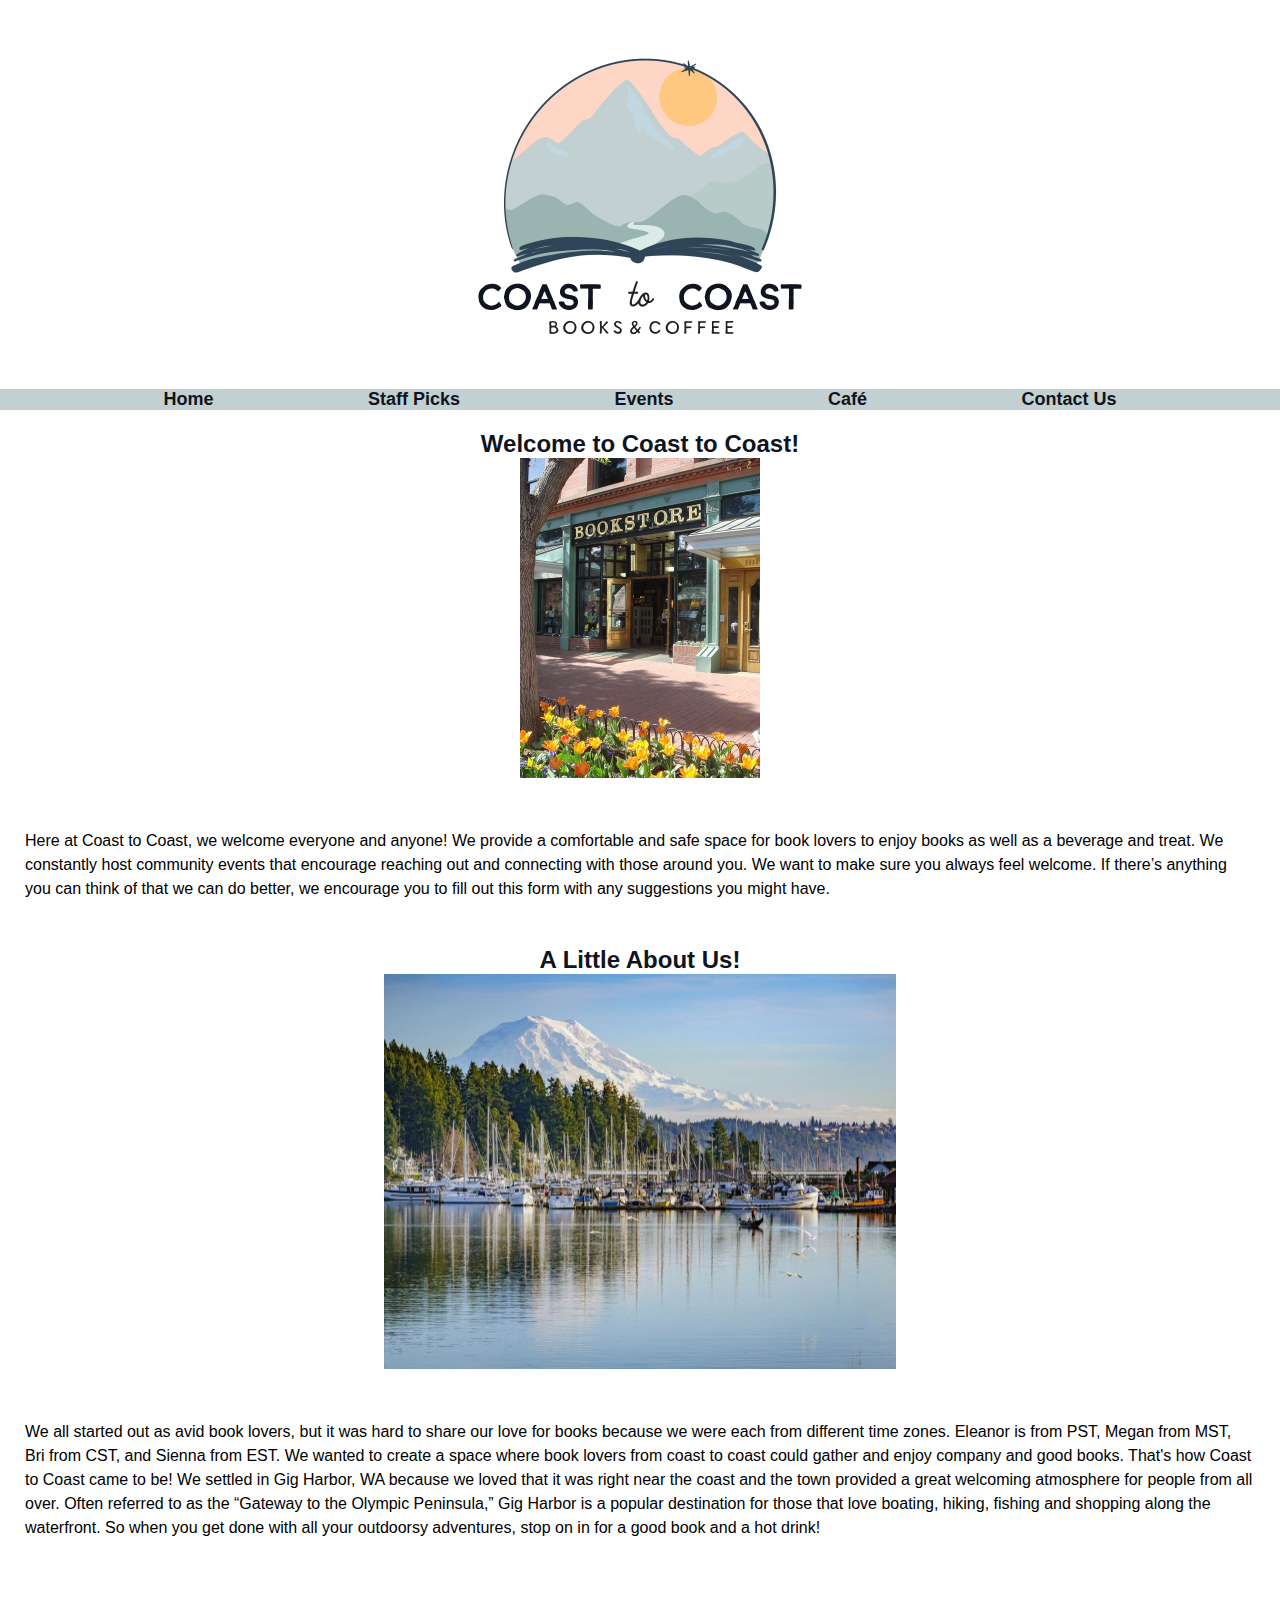
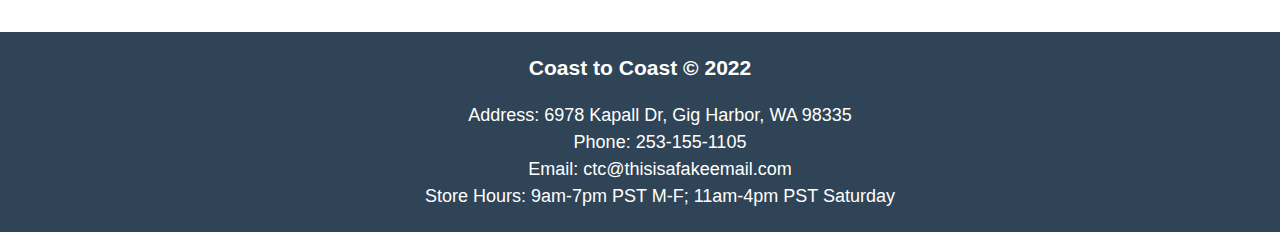
<file: index.html>
<!doctype html>
<html lang="en">
<head>
    <meta charset="UTF-8">
    <meta http-equiv="X-UA-Compatible" content="IE=edge">
    <meta name="viewport" content="width=device-width, initial-scale=1.0">
    <title>Coast to Coast Home</title>
    <meta name="description" content="Coast to Coast is a small town cafe and bookstore">
<link rel="stylesheet" type="text/css" href="CSS/style.css">
</head>
<body>
	<div id="header" role="banner"><header><a href="index.html" title="Home"><img src="images/ctc-logo.png" width="512" height="384" alt="store logo"></a></header></div>
	<!-- The navigation menu -->
		<nav>
			<div class="navbar" role="navigation" aria-label="main navigation">
			<p><a href="index.html">Home</a></p> 
			<p><a href="staff-picks.html">Staff Picks</a></p>
			<p><a href="events.html">Events</a></p>
			<p><a href="cafe.html">Café</a></p>
            <p><a href="contact.html">Contact Us</a></p>
			</div>
		</nav>

<div role="main">
    <h2 class="menu-layout">Welcome to Coast to Coast! <br>  <img src="images/OutsideBookstore.jpg" height="320" width="240" alt="picture of outside of bookstore"></h2>
    <p class="padding">Here at Coast to Coast, we welcome everyone and anyone! We provide
         a comfortable and safe space for book lovers to enjoy books as well
          as a beverage and treat. We constantly host community events that 
          encourage reaching out and connecting with those around you. We 
          want to make sure you always feel welcome. If there’s anything 
          you can think of that we can do better, we encourage you to fill 
          out this form with any suggestions you might have. <br> 
        </p>
        <h2 class="menu-layout">A Little About Us! <br> <img src="images/GigHarborBoats.jpg" height="395" width="512" alt="Gig Harbor Boats with Mt Rainier in Background"></h2>
        <p class="padding">We all started out as avid book lovers, but it was hard to share our
            love for books because we were each from different time zones. Eleanor
            is from PST, Megan from MST, Bri from CST, and Sienna from EST. We wanted
            to create a space where book lovers from coast to coast
            could gather and enjoy company and good books. That's how Coast to Coast
            came to be! We settled in Gig Harbor, WA because we loved that it was right
            near the coast and the town provided a great welcoming atmosphere for people
            from all over. Often referred to as the “Gateway to the Olympic Peninsula,” 
            Gig Harbor is a popular destination for those that love boating, hiking,
            fishing and shopping along the waterfront. So when you get done with all
            your outdoorsy adventures, stop on in for a good book and a hot drink!

        </p>
        <br>
        <br>
        <br>
        <br>
        <br>
        <br>
        <br>
        <br>
        </div>
</body>
<div role="content info"><footer class="footer">
    <h3>Coast to Coast © 2022</h3>
        <ul>
            <li>Address: 6978 Kapall Dr, Gig Harbor, WA 98335</li>
            <li>Phone: 253-155-1105</li>
            <li>Email: ctc@thisisafakeemail.com</li>
            <li>Store Hours: 9am-7pm PST M-F; 11am-4pm PST Saturday</li>
        </ul>
	</footer></div>
</html>
</file>
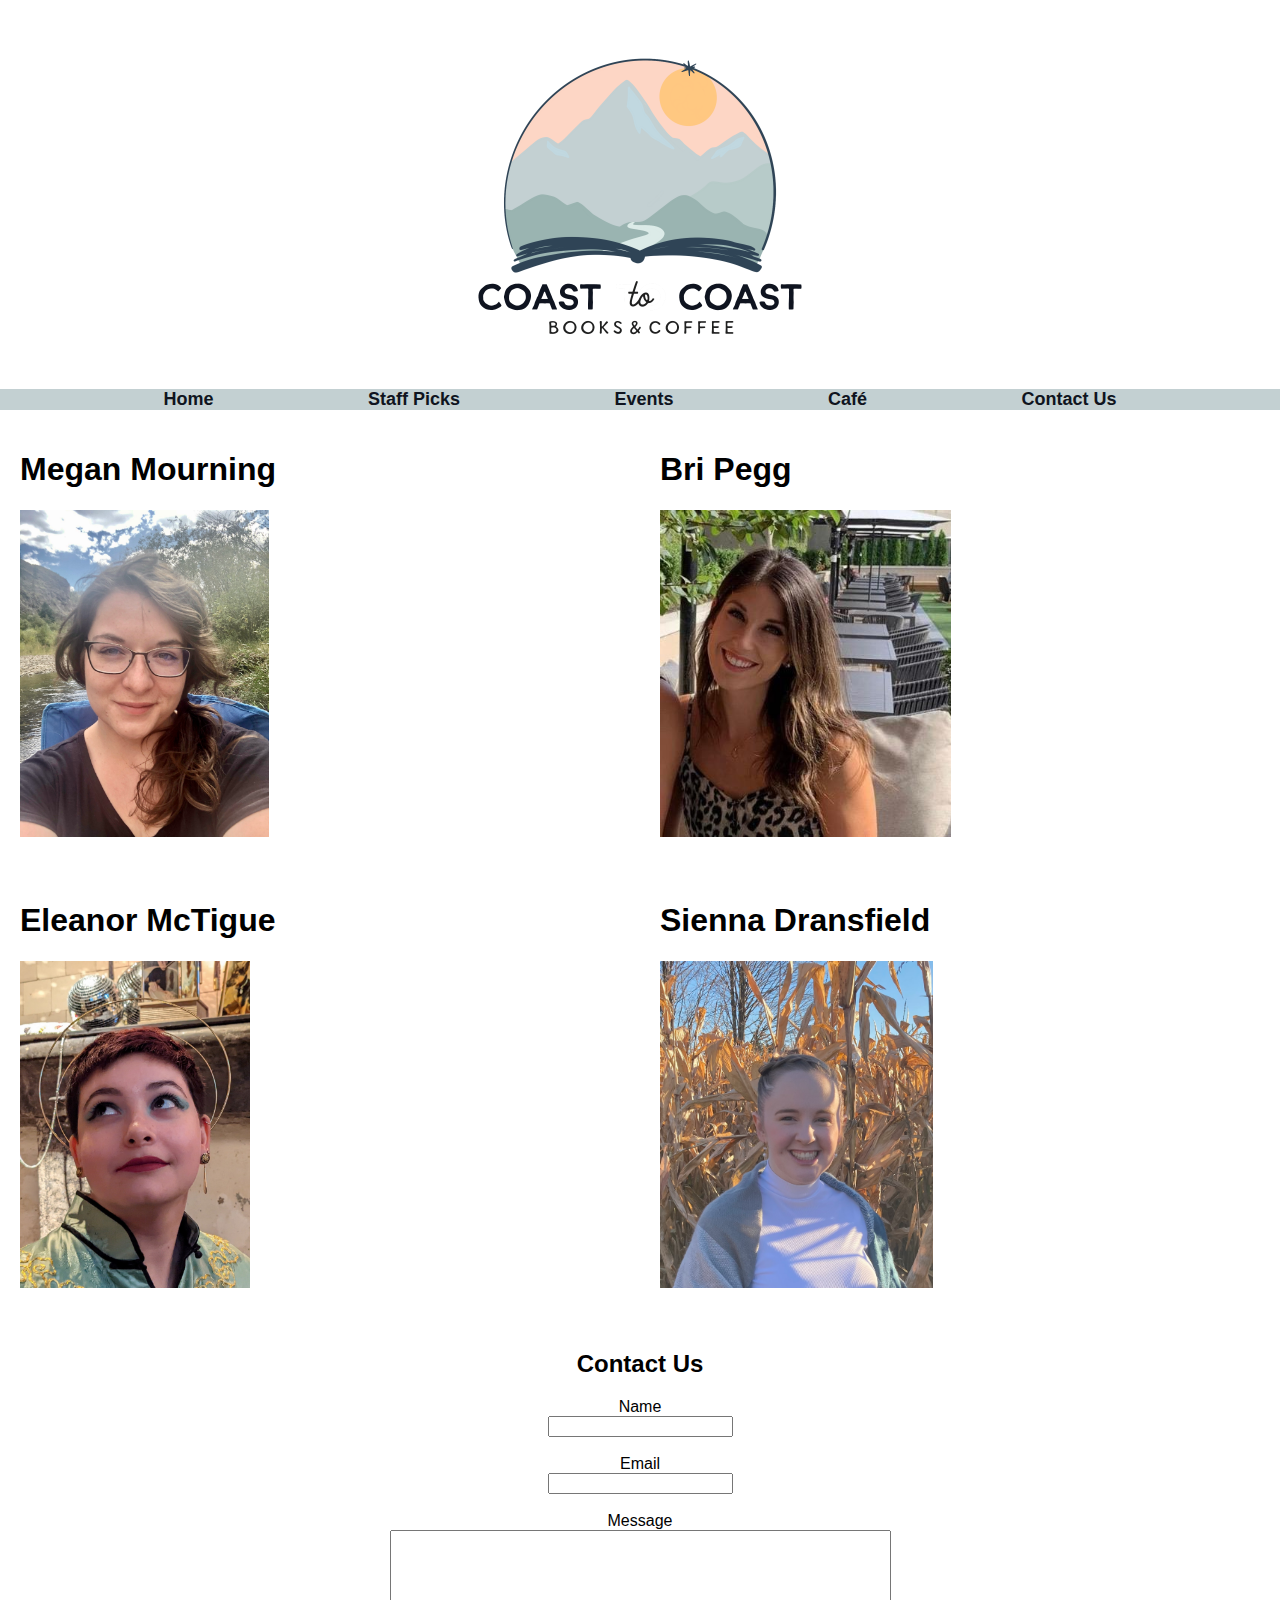
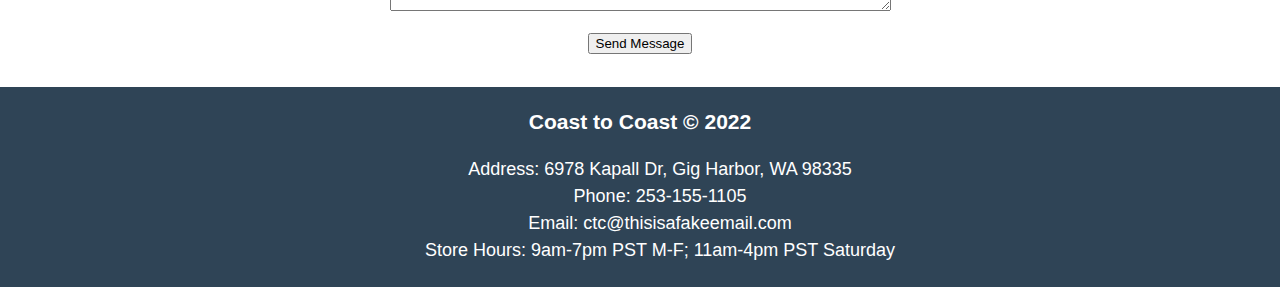
<file: contact.html>
<!doctype html>
<html lang="en">
<head>
    <meta charset="UTF-8">
    <meta http-equiv="X-UA-Compatible" content="IE=edge">
    <meta name="viewport" content="width=device-width, initial-scale=1.0">
    <title>Coast to Coast Contact Us</title>
    <meta name="description" content="Coast to Coast is a small town cafe and bookstore">
    <link rel="stylesheet" type="text/css" href="CSS/style.css">
</head>
<body>
	<header><a href="index.html" title="Home"><img src="images/ctc-logo.png" width="512" height="384" alt="store logo"></a></header>
	<!-- The navigation menu -->
    <nav>
        <div class="navbar" role="navigation" aria-label="main navigation">
        <p><a href="index.html">Home</a></p> 
        <p><a href="staff-picks.html">Staff Picks</a></p>
        <p><a href="events.html">Events</a></p>
        <p><a href="cafe.html">Café</a></p>
        <p><a href="contact.html">Contact Us</a></p>
        </div>
    </nav>
<!--pictures of us-->
<div class="row">
    <div class="column">
        <h1>Megan Mourning</h1>
      <img src="images/Megan.JPG" height="327" width="249" alt="Megan Mourning">
    </div>
    <div class="column">
        <h1>Bri Pegg</h1>
      <img src="images/Bri.JPG" height="327" width="291" alt="Bri Pegg">
    </div>
    <div class="column">
        <h1>Eleanor McTigue</h1>
      <img src="images/Eleanor.JPG" height="327" width="230" alt="Eleanor McTigue">
    </div>
    <div class="column">
        <h1>Sienna Dransfield</h1>
        <img src="images/Sienna.jpg" height="327" width="273" alt="Sienna Dransfield">
      </div>
  </div>
<br>
<div class="center"><h2>Contact Us</h2>
<form action="contact.html" method="POST">
    <label for="name">Name</label><br>
    <input type="text" name="name" required><br><br>
    <label for="email">Email</label><br>
    <input type="email" name="email" required><br><br>
    <label for="message">Message</label><br>
    <textarea name="message" rows="5" cols="60" maxlength="2000" required></textarea><br><br>
    <input type="submit" name="submit" value="Send Message">
</form></div>
</div>
</div>
<br>
<br>
<br>
<br>
<br>
<br>
<br>
</body>
<footer class="footer">
    <h3>Coast to Coast © 2022</h3>
        <ul>
            <li>Address: 6978 Kapall Dr, Gig Harbor, WA 98335</li>
            <li>Phone: 253-155-1105</li>
            <li>Email: ctc@thisisafakeemail.com</li>
            <li>Store Hours: 9am-7pm PST M-F; 11am-4pm PST Saturday</li>
        </ul>
</footer>   
</html>
</file>
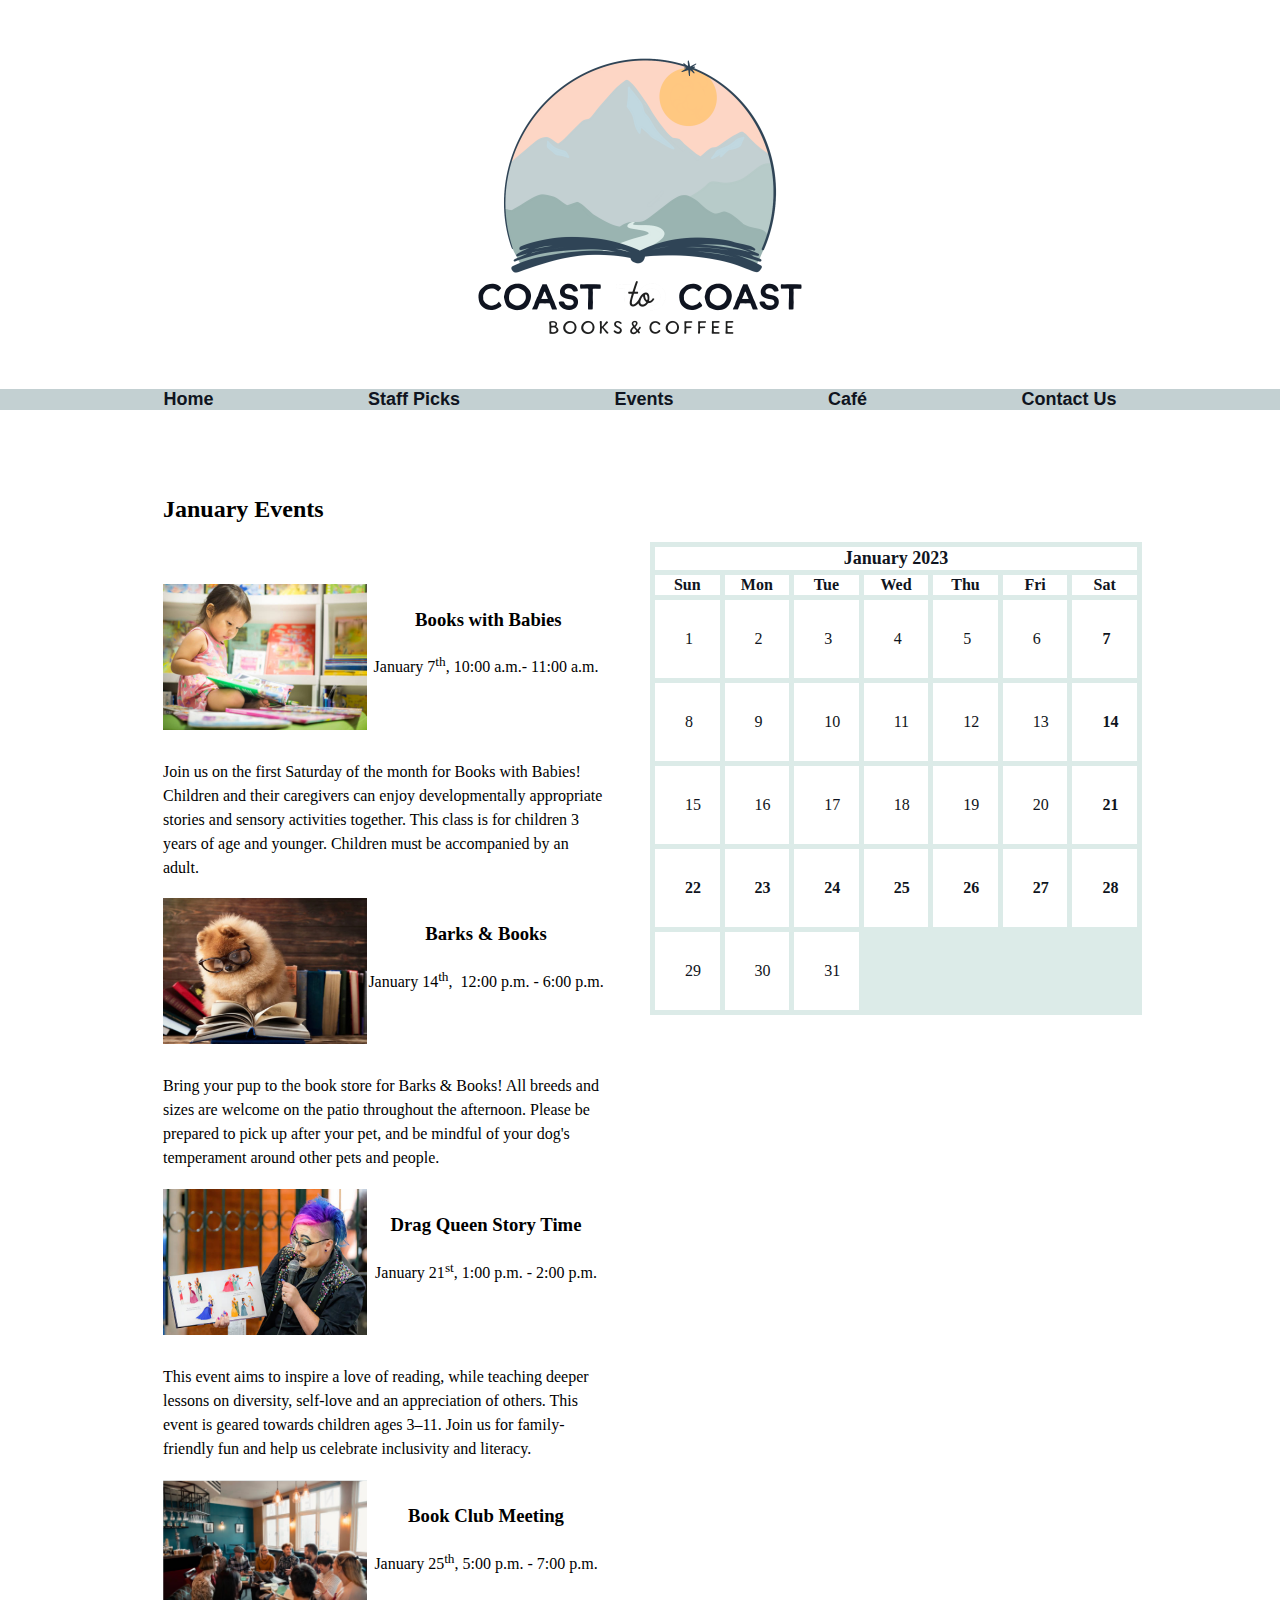
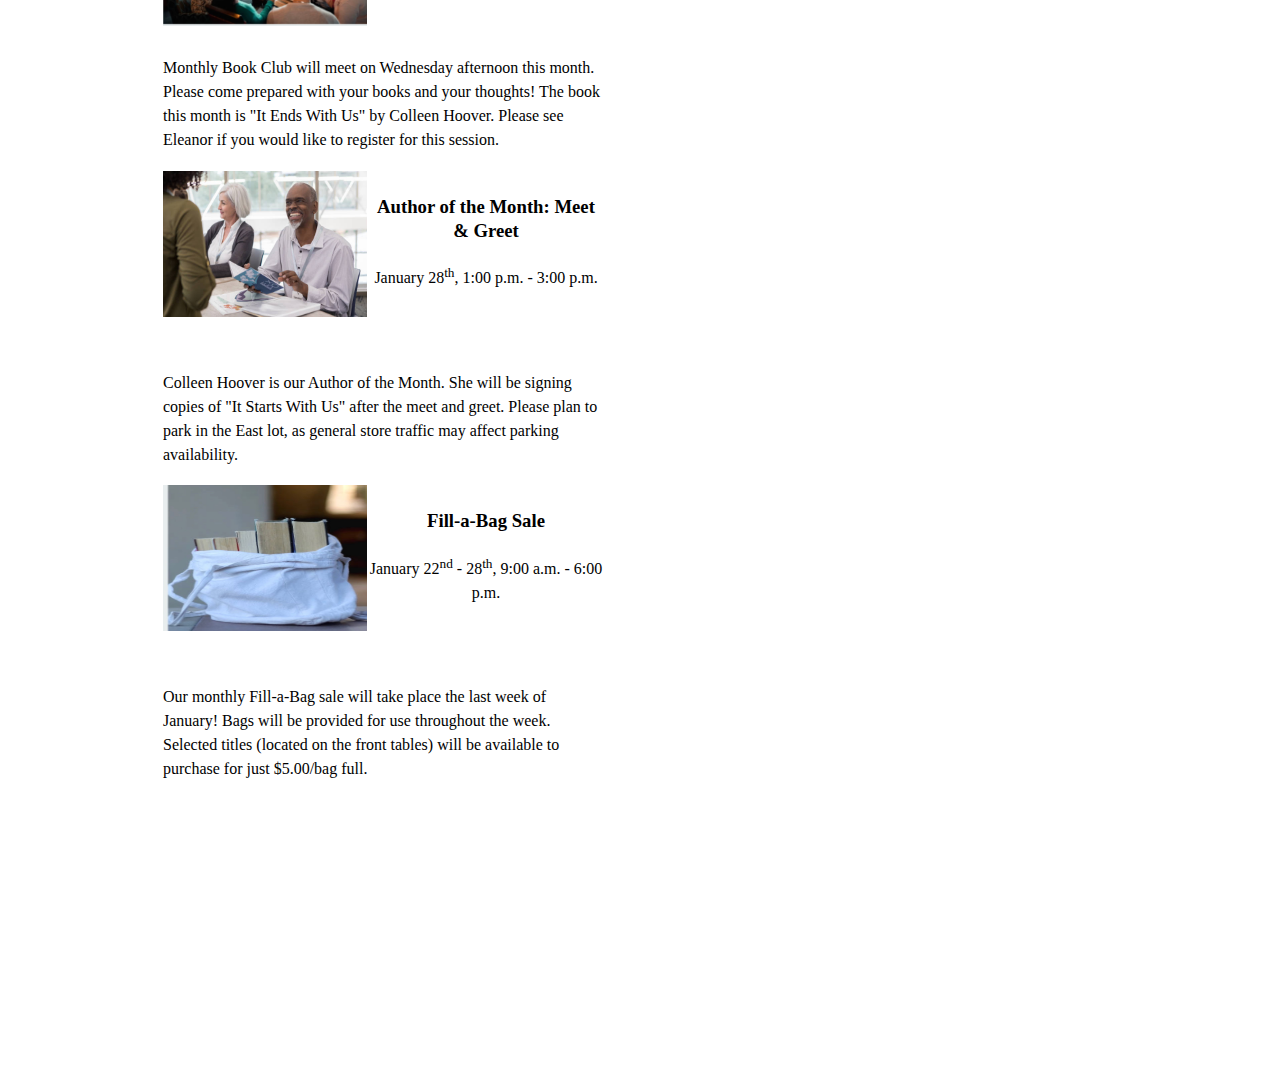
<file: events.html>
<!doctype html>
<html lang="en">
<head>
    <meta charset="UTF-8">
    <meta http-equiv="X-UA-Compatible" content="IE=edge">
    <meta name="viewport" content="width=device-width, initial-scale=1.0">
    <title>Coast to Coast Events</title>
    <meta name="description" content="Coast to Coast is a small town cafe and bookstore">
<link rel="stylesheet" type="text/css" href="CSS/style.css">
</head>
<body>
	<header><a href="index.html" title="Home"><img src="images/ctc-logo.png" width="512" height="384" alt="logo"></a></header>
	<!-- The navigation menu -->
    <nav>
        <div class="navbar">
        <p><a href="index.html">Home</a></p> 
        <p><a href="staff-picks.html">Staff Picks</a></p>
        <p><a href="events.html">Events</a></p>
        <p><a href="cafe.html">Café</a></p>
        <p><a href="contact.html">Contact Us</a></p>
        </div>
    </nav>
    <main>
<section> 
	<!-- The events -->
  <div class="column-1">
    <div class="padding">
	  <h2>January Events</h2>
	  <br>
        <div class="event-item">
            <div class="event-title">
				<h3><img src="images/istockphoto-1183504124-612x612.jpeg" alt="Baby reading a book" width="204" height="146"><br>
				&nbsp;Books with Babies</h3>
            </div>
            <div class="event-sub-title">
              <p>January 7<sup>th</sup>, 10:00 a.m.- 11:00 a.m.</p>
            </div><br><br>
            <p>Join us on the first Saturday of the month for Books with Babies! Children and their caregivers can enjoy developmentally appropriate stories and sensory activities together. This class is for children 3 years of age and younger. Children must be accompanied by an adult.&nbsp; &nbsp; &nbsp; &nbsp; &nbsp;&nbsp; </p>
        </div>
        <div class="event-item">
            <div class="event-title">
                <h3><img src="images/AC58B7B3-D2DE-4713-A5E0-6DA284CA98D1.jpeg" alt="Dog in glasses reading a book" width="204" height="146"><br>
				Barks &amp; Books</h3>
            </div>
            <div class="event-sub-title">
                <p>January 14<sup>th</sup>, &nbsp;12:00 p.m. - 6:00 p.m.</p>
            </div><br><br>
            <p>Bring your pup to the book store for Barks &amp; Books! All breeds and sizes are welcome on the patio throughout the afternoon. Please be prepared to pick up after your pet, and be mindful of your dog's temperament around other pets and people.&nbsp; &nbsp; &nbsp; &nbsp; &nbsp;&nbsp; </p>
        </div>
        <div class="event-item">
            <div class="event-title">
				<h3> <img src="images/istockphoto-1401235103-612x612.jpeg" alt="Drag Queen reading a story" width="204" height="146"><br>Drag Queen Story Time</h3>
            </div>
            <div class="event-sub-title">
                <p>January 21<sup>st</sup>, 1:00 p.m. - 2:00 p.m.</p>
            </div><br><br>
            <p>This event aims to inspire a love of reading, while teaching deeper lessons on diversity, self-love and an appreciation of others. This event is geared towards children ages 3–11. Join us for family-friendly fun and help us celebrate inclusivity and literacy.&nbsp; </p>
        </div>
        <div class="event-item">
            <div class="event-title">
                <h3><img src="images/CBF3553B-EFB1-4843-99B8-12373C96D57B.jpeg" alt="Group of people discussing a book" width="204" height="146"><br>Book Club Meeting</h3>
            </div>
            <div class="event-sub-title">
                <p>January 25<sup>th</sup>, 5:00 p.m. - 7:00 p.m.</p>
            </div><br><br>
            <p>Monthly Book Club will meet on Wednesday afternoon this month. Please come prepared with your books and your thoughts! The book this month is "It Ends With Us" by Colleen Hoover. Please see Eleanor if you would like to register for this session.&nbsp; &nbsp; &nbsp; &nbsp;&nbsp; </p>
        </div>
        <div class="event-item">
            <div class="event-title">
                <h3><img src="images/istockphoto-1134043647-612x612.jpeg" alt="Person meeting an author" width="204" height="146"><br>Author of the Month: Meet &amp; Greet</h3>
            </div>
            <div class="event-sub-title">
                <p>January 28<sup>th</sup>, 1:00 p.m. - 3:00 p.m.</p>
            </div><br><br>
            <p>Colleen Hoover is our Author of the Month. She will be signing copies of "It Starts With Us" after the meet and greet. Please plan to park in the East lot, as general store traffic may affect parking availability.&nbsp; &nbsp;&nbsp; </p>
        </div>
        <div class="event-item">
            <div class="event-title">
                <h3><img src="images/EE0F46FB-46C5-4403-A151-B66CCB168FF3.jpeg" alt="Bag of books" width="204" height="146"><br>Fill-a-Bag Sale</h3>
            </div>
            <div class="event-sub-title">
                <p>January 22<sup>nd</sup> - 28<sup>th</sup>, 9:00 a.m. - 6:00 p.m.</p>
            </div><br><br>
            <p>Our monthly Fill-a-Bag sale will take place the last week of January! Bags will be provided for use throughout the week. Selected titles (located on the front tables) will be available to purchase for just $5.00/bag full. </p>
            <br> <br> <br> <br> <br> <br>
            <br>
            <br>
            <br>
            <br>
        </div>
    </div>  
  </div>
		<!-- The calendar -->
  <div class="column-2">
    <table>
        <thead>
			<tr>
               <td colspan="7" class="label">January 2023</td>
            </tr>
            <tr>
                <th>Sun</th>
                <th>Mon</th>
                <th>Tue</th>
                <th>Wed</th>
                <th>Thu</th>
                <th>Fri</th>
                <th>Sat</th>
            </tr>
        </thead>  
        <tbody>
            <tr>
			 	<td>1</td>
                <td>2</td>
                <td>3</td>
                <td>4</td>
                <td>5</td>
				<td>6<br></td>
                <td><strong>7</strong></td>
            </tr>
            <tr>
                <td>8</td>
                <td>9</td>
                <td>10</td>
                <td>11</td>
                <td>12</td>
                <td>13</td>
                <td><strong>14</strong></td>
            </tr>
            <tr>
                <td>15</td>
                <td>16</td>
                <td>17</td>
                <td>18</td>
                <td>19</td>
                <td>20</td>
                <td><strong>21</strong></td>
            </tr>
            <tr>
                <td><strong>22</strong></td>
                <td><strong>23</strong></td>
                <td><strong>24</strong></td>
                <td><strong>25</strong></td>
                <td><strong>26</strong></td>
                <td><strong>27</strong></td>
                <td><strong>28</strong></td>
            </tr>
            <tr>
                <td>29</td>
                <td>30</td>
                <td>31</td>
                <br>
                <br>
                <br>
                <br>
	        <br>
			</tr>
        </tbody>
    </table>
	
  </section>
  </main>
</body>
</html>
</file>
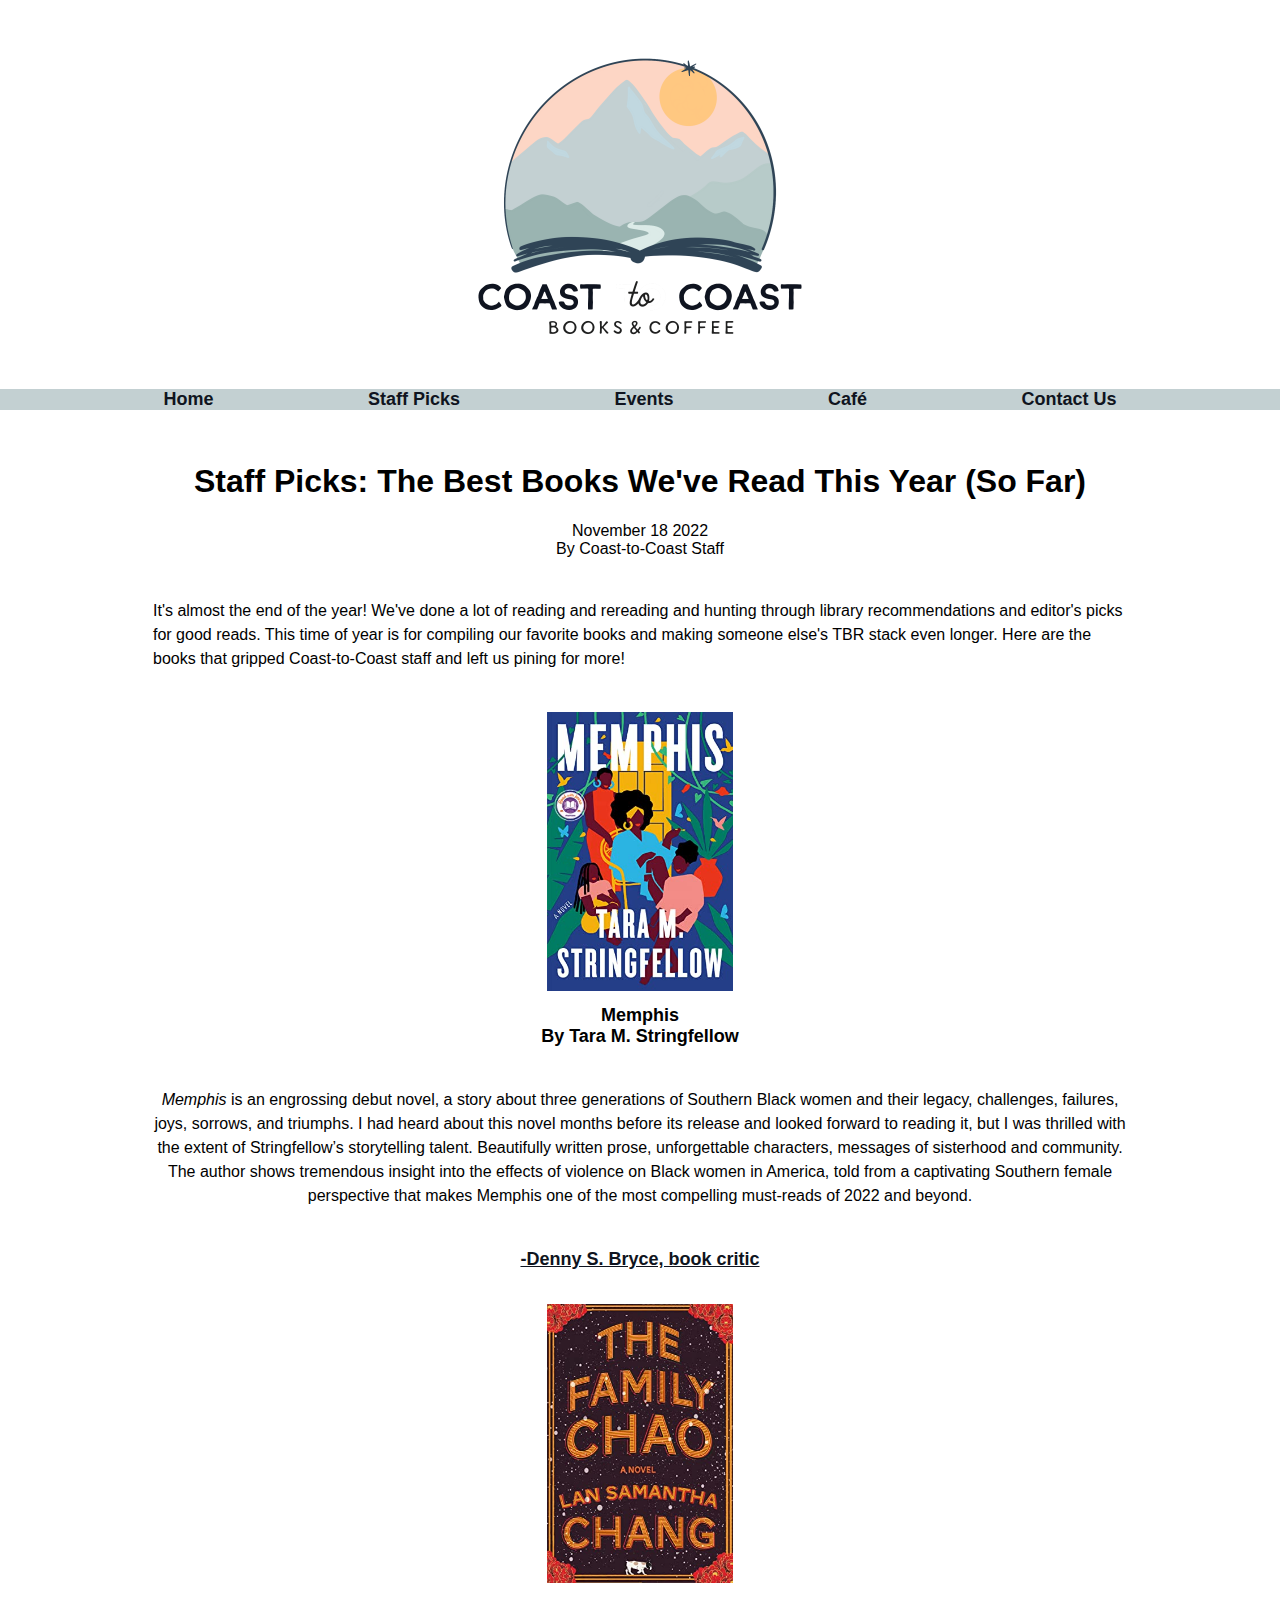
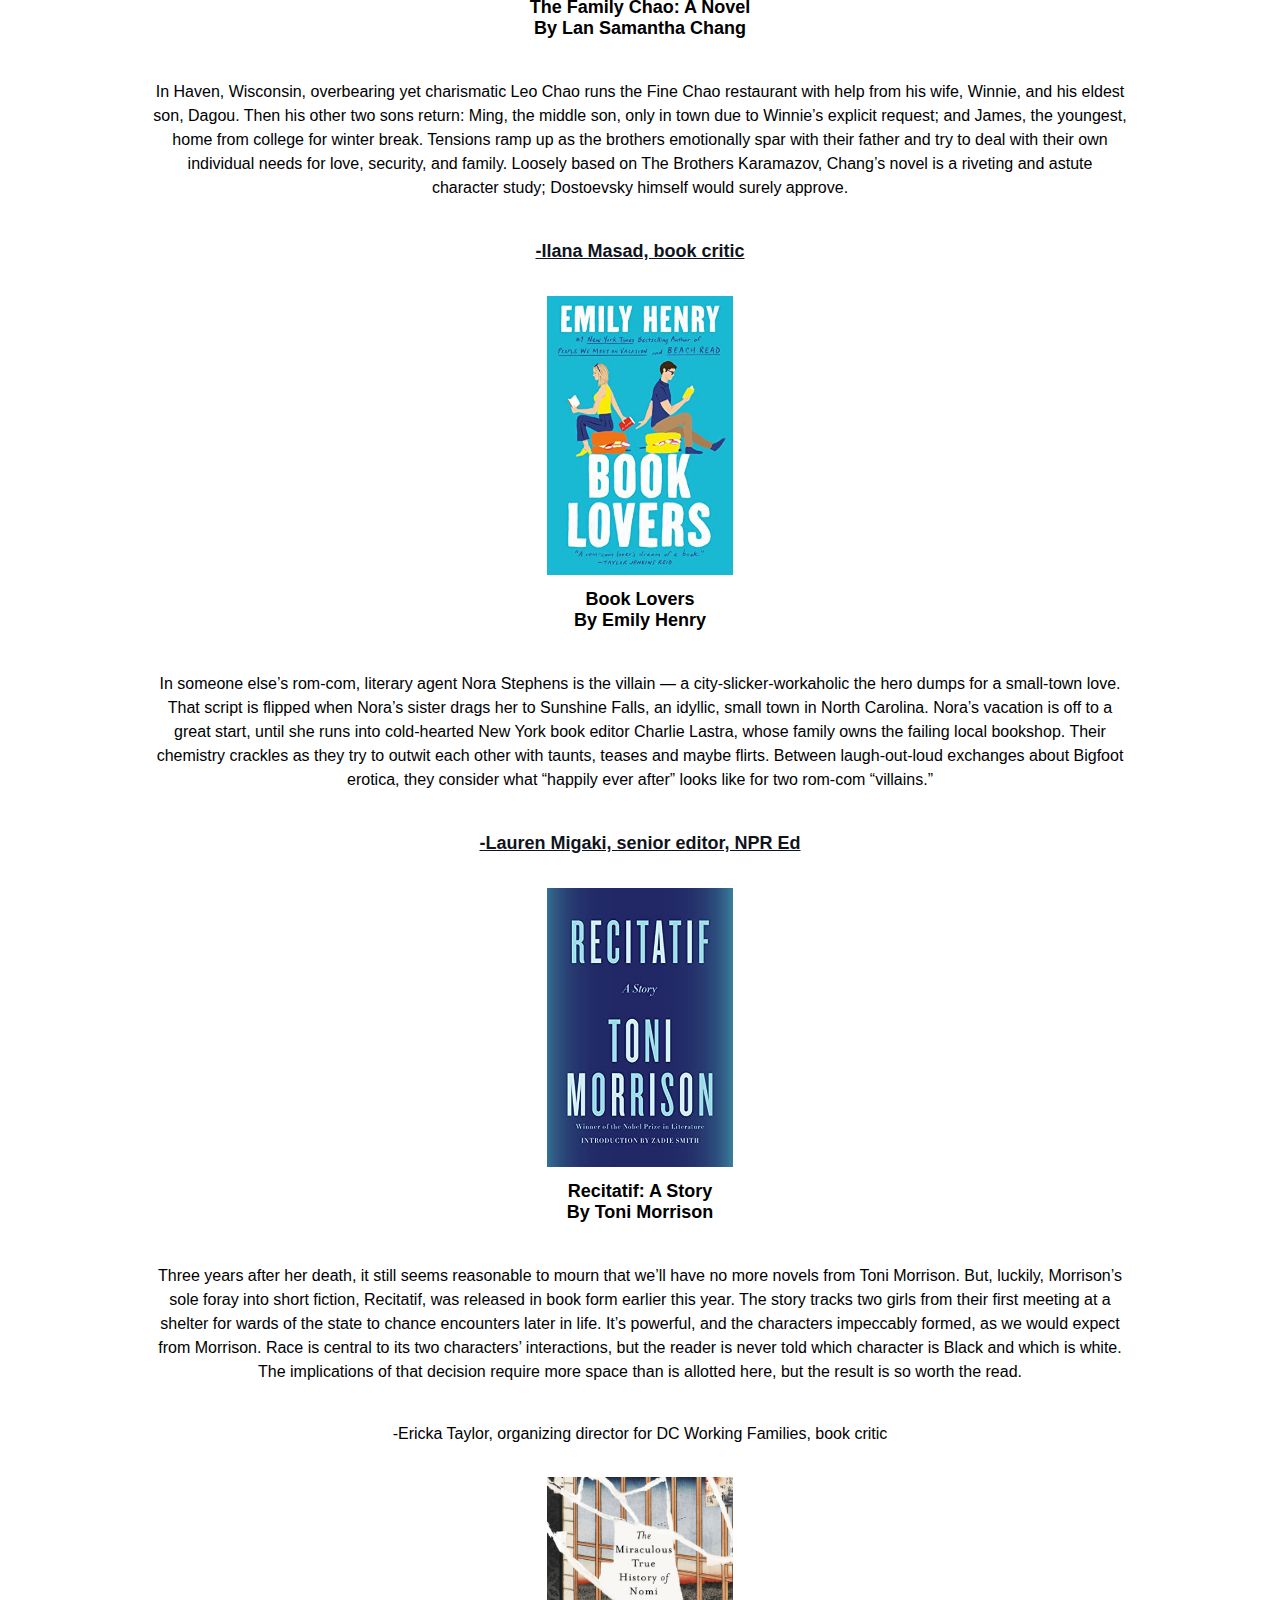
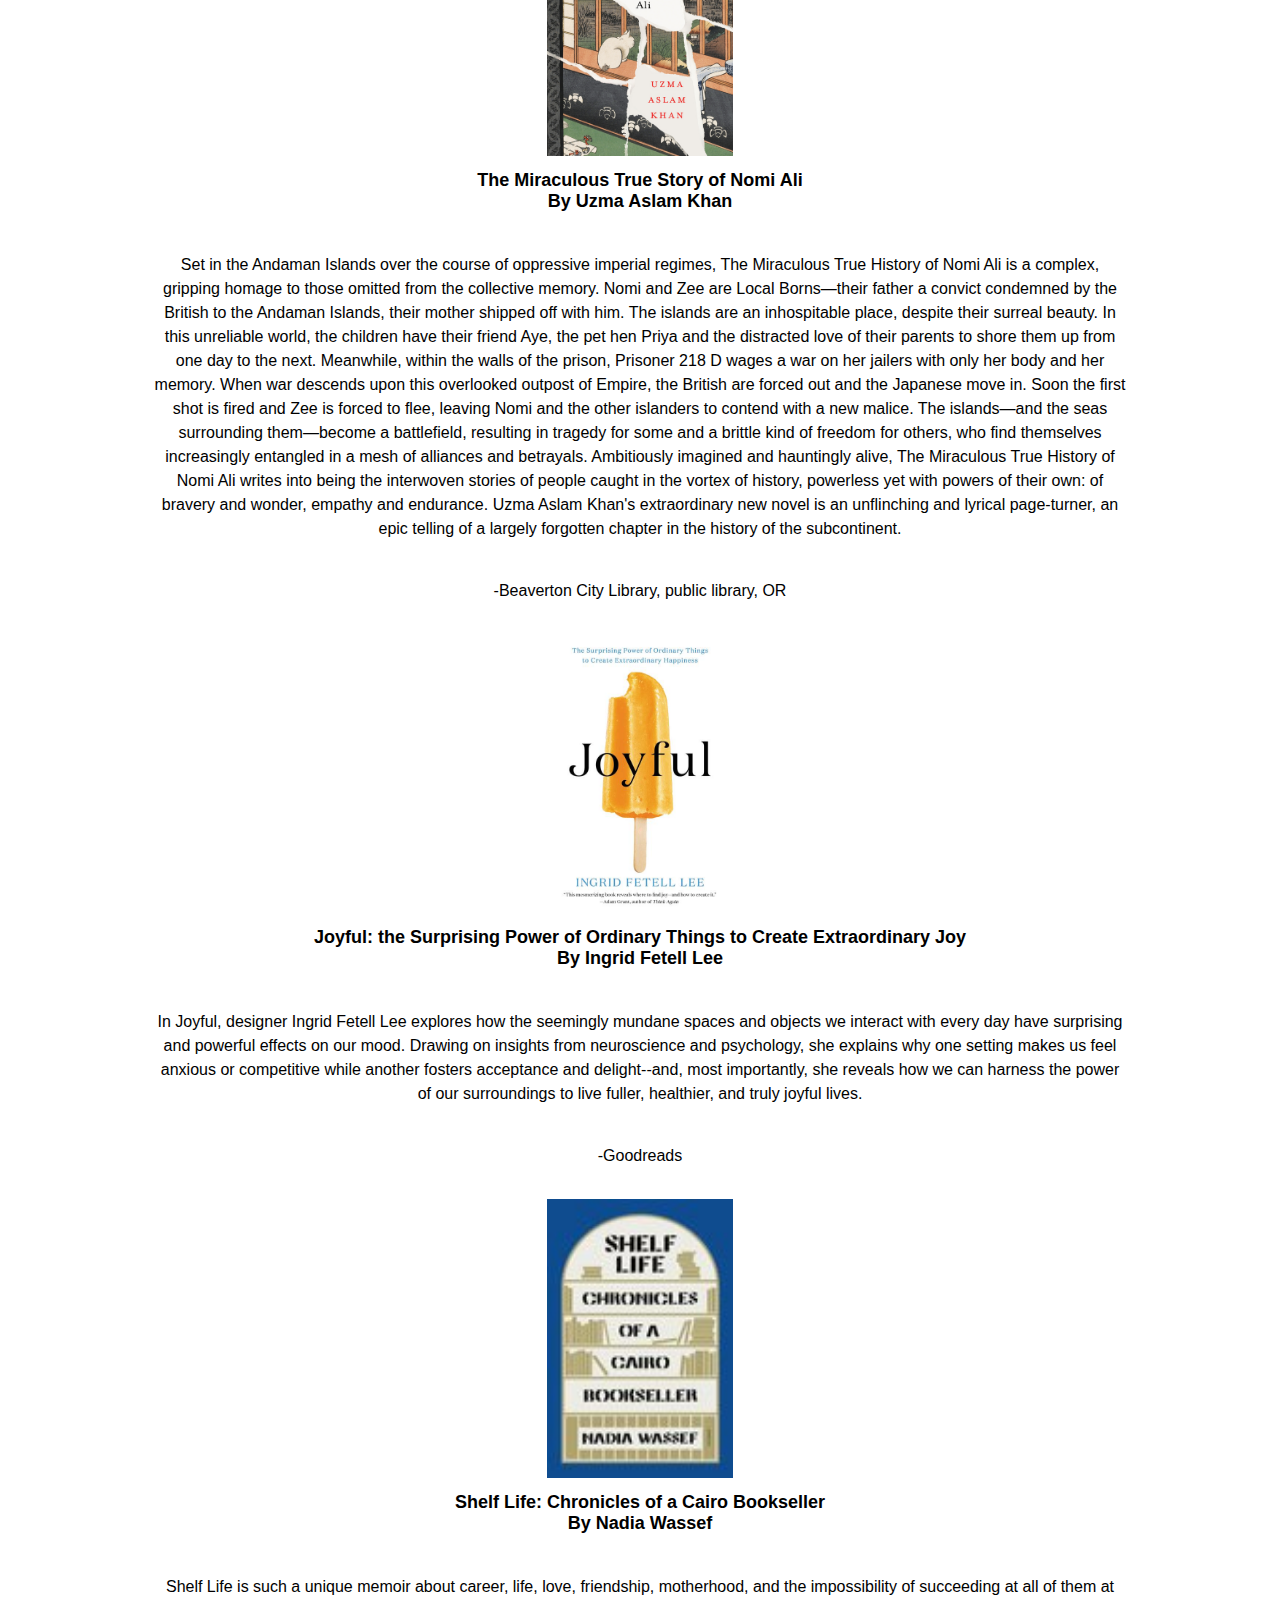
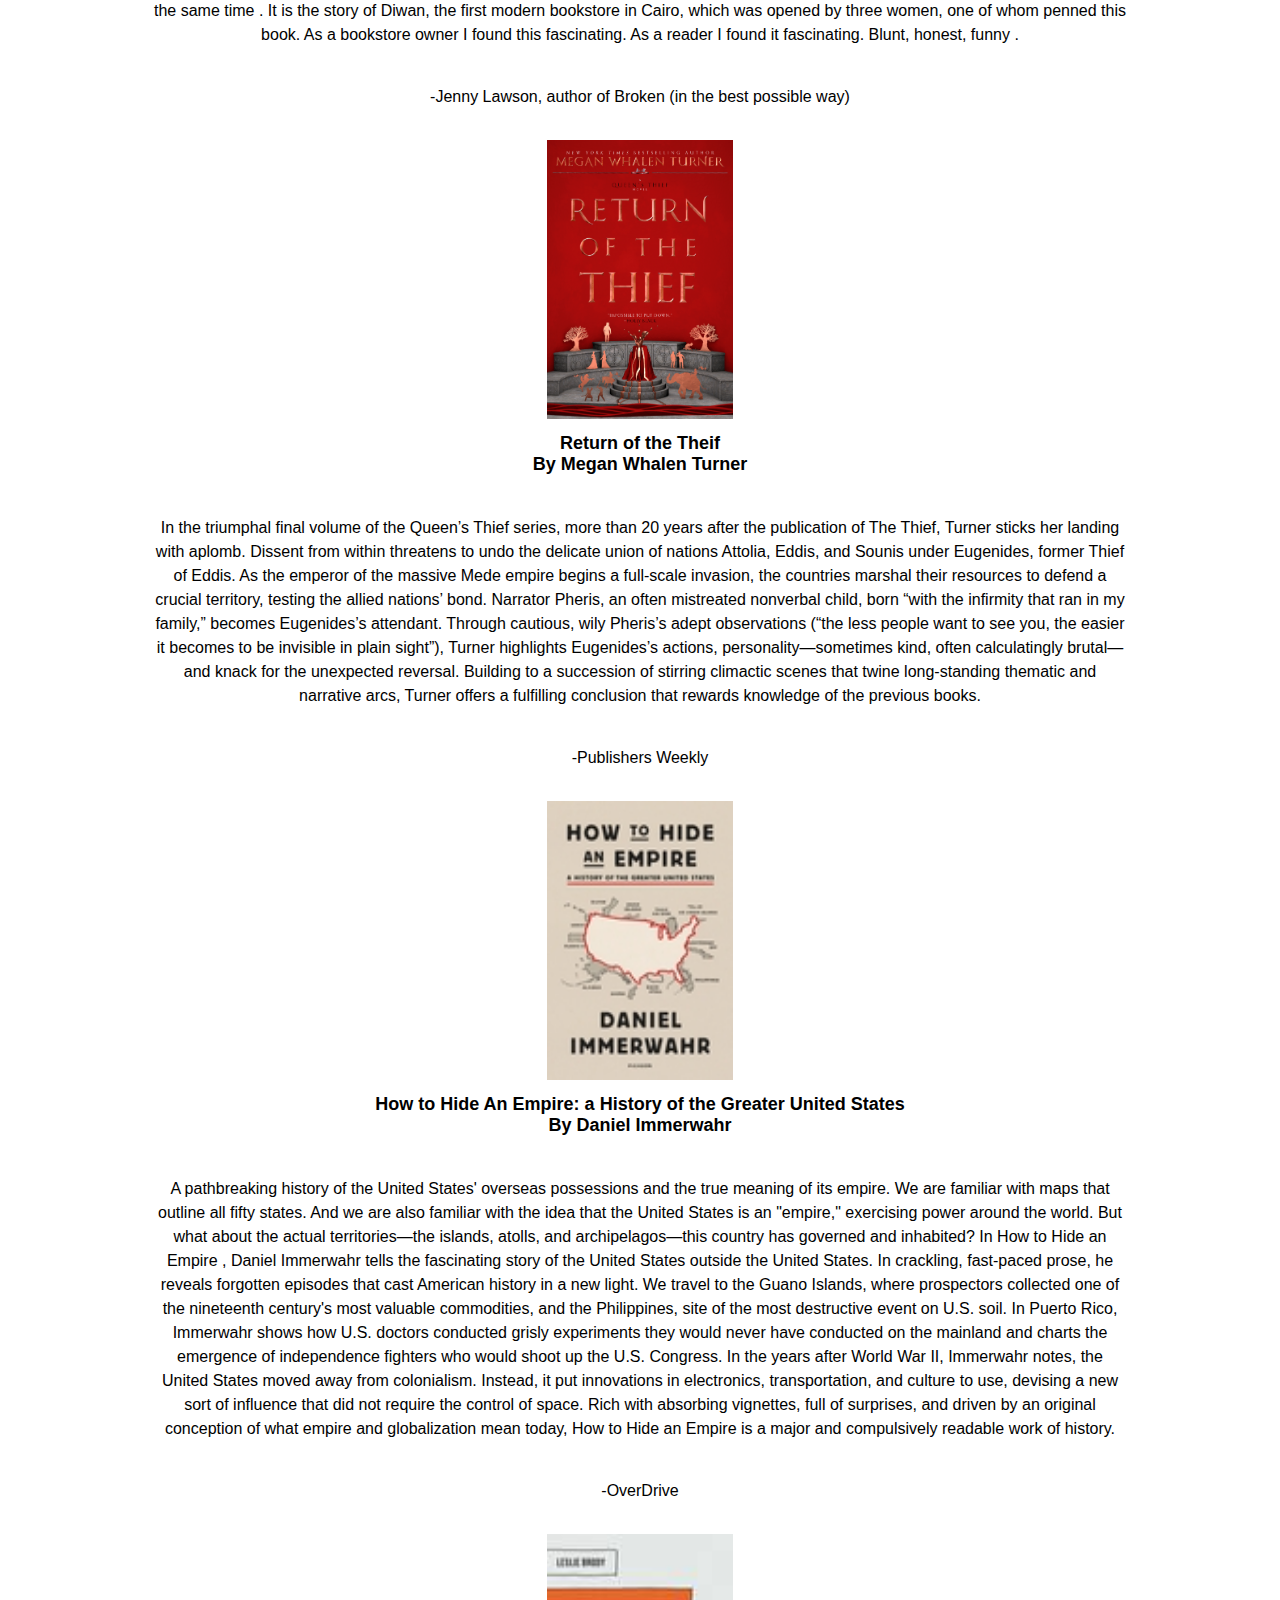
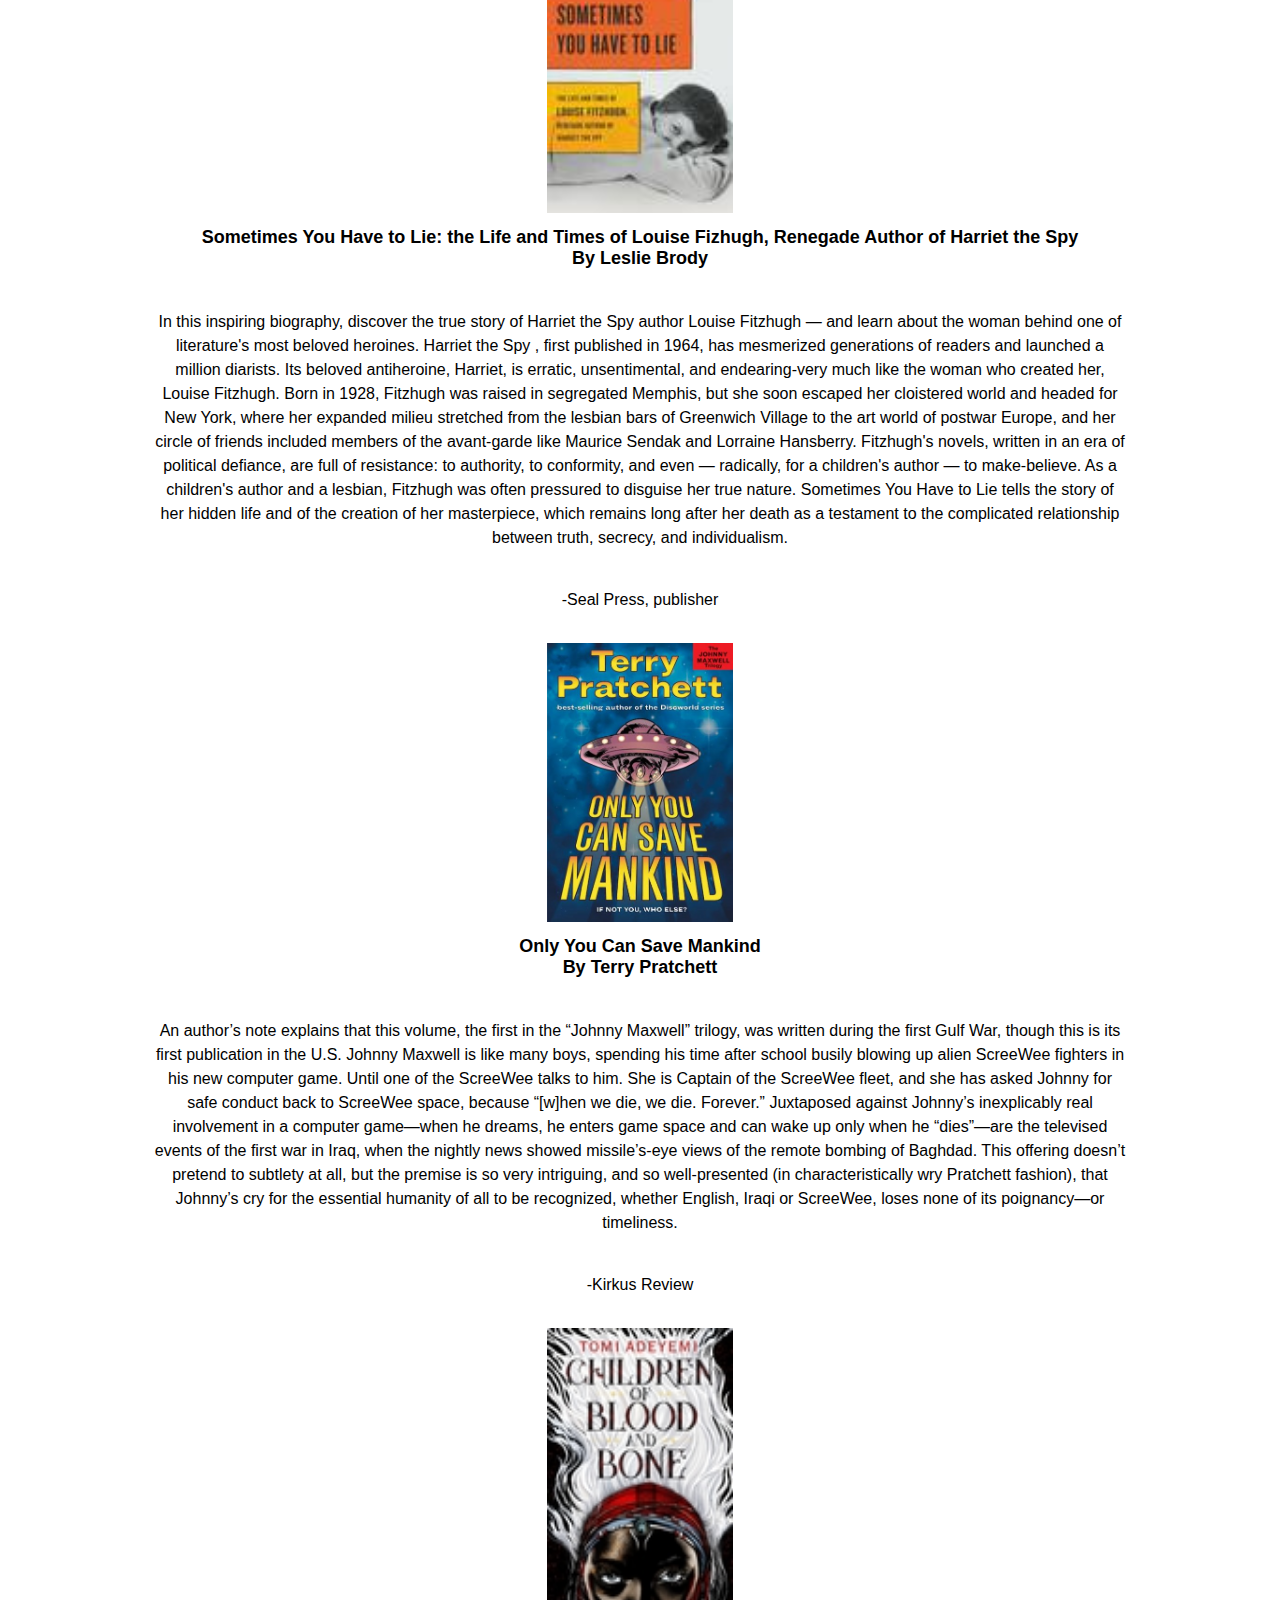
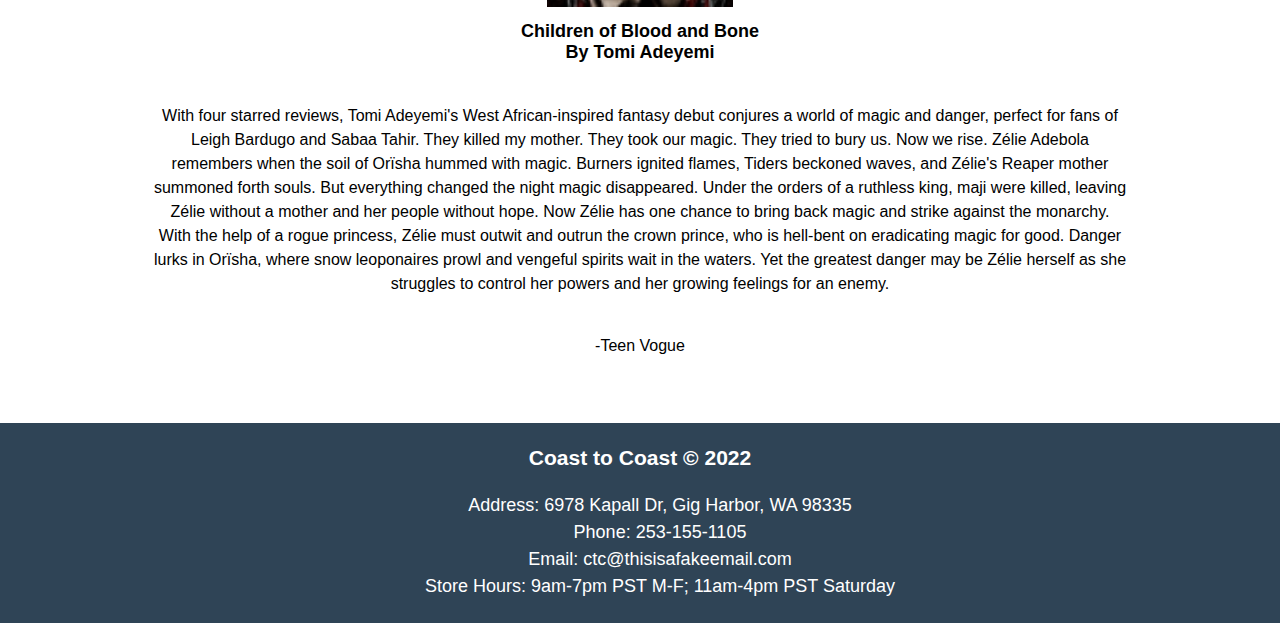
<file: staff-picks.html>
<!DOCTYPE html>
<html lang="en">
<head>
    <meta charset="UTF-8">
    <meta http-equiv="X-UA-Compatible" content="IE=edge">
    <meta name="viewport" content="width=device-width, initial-scale=1.0">
    <title>Coast to Coast Staff Picks</title>
    <meta name="description" content="Coast to Coast is a small town cafe and bookstore">
    <link rel="stylesheet" type="text/css" href="CSS/style.css">
</head>
<body>
    <div id="header" role="banner"><header><a href="index.html" title="Home"><img src="images/ctc-logo.png" width="512" height="384" alt="store logo"></a></header></div>
<!-- The navigation menu -->
<nav>
    <div class="navbar">
    <p><a href="index.html">Home</a></p> 
    <p><a href="staff-picks.html">Staff Picks</a></p>
    <p><a href="events.html">Events</a></p>
    <p><a href="cafe.html">Café</a></p>
    <p><a href="contact.html">Contact Us</a></p>
    </div>
</nav>
<main>
    <header>
        <section>
            <h1>
            Staff Picks: The Best Books We've Read This Year (So Far)
            </h1>
            <div class="author-share-container">
                <div class="author-info">
                    <div class="meta">
                        <div class="date">November 18 2022</div>
                        <div class="by-line">
                        By Coast-to-Coast Staff
                        </div>
                    </div>
                </div>
            </div>
        </section>
    </header>
    <section>
        <div class="post-content">
            <p class="padding">
                It's almost the end of the year! We've done a lot of reading and rereading and hunting through library recommendations and editor's picks for good reads. This time of year is for compiling our favorite books and making someone else's TBR stack even longer. Here are the books that gripped Coast-to-Coast staff and left us pining for more!
            </p>
        </div>
            <div class="center">
            <div class="container">
                <div class="image">
                        <img src="images/Memphis-Stringfellow.jpg" alt="Memphis" title="Memphis" width="186" height="279">
                    <div class="book-title">Memphis</div>
                    <div class="book-author">By Tara M. Stringfellow</div>
                    <p class="padding"> <em>Memphis</em> is an engrossing debut novel, a story about three generations of Southern Black women and their legacy, challenges, failures, joys, sorrows, and triumphs. I had heard about this novel months before its release and looked forward to reading it, but I was thrilled with the extent of Stringfellow’s storytelling talent. Beautifully written prose, unforgettable characters, messages of sisterhood and community. The author shows tremendous insight into the effects of violence on Black women in America, told from a captivating Southern female perspective that makes Memphis one of the most compelling must-reads of 2022 and beyond.
    
                    <div class="text">
                        <a href="https://dennysbryce.com"><u>-Denny S. Bryce, book critic</u></a>
                </div>
                </p>
                <br>
                        <img src="images/TheFamilyChao.jpg" alt="The Family Chao: A Novel" title="The Family Chao: A Novel" width="186" height="279">
                    <div class="book-title">The Family Chao: A Novel</div>
                    <div class="book-author">By Lan Samantha Chang</div>
                    <p class="padding">In Haven, Wisconsin, overbearing yet charismatic Leo Chao runs the Fine Chao restaurant with help from his wife, Winnie, and his eldest son, Dagou. Then his other two sons return: Ming, the middle son, only in town due to Winnie’s explicit request; and James, the youngest, home from college for winter break. Tensions ramp up as the brothers emotionally spar with their father and try to deal with their own individual needs for love, security, and family. Loosely based on The Brothers Karamazov, Chang’s novel is a riveting and astute character study; Dostoevsky himself would surely approve.               
                    <div class="text">
                        <a href="https://www.ilanamasad.com/"><u>-Ilana Masad, book critic</u></a> 
                        <br>
                    </div></p><br>
                        <img src="images/BookLovers.jpg" alt="Book Lovers" title="Book Lovers" width="186" height="279">
                    <div class="book-title">Book Lovers</div>
                    <div class="book-author">By Emily Henry</div>
                    <p class="padding">In someone else’s rom-com, literary agent Nora Stephens is the villain — a city-slicker-workaholic the hero dumps for a small-town love. That script is flipped when Nora’s sister drags her to Sunshine Falls, an idyllic, small town in North Carolina. Nora’s vacation is off to a great start, until she runs into cold-hearted New York book editor Charlie Lastra, whose family owns the failing local bookshop. Their chemistry crackles as they try to outwit each other with taunts, teases and maybe flirts. Between laugh-out-loud exchanges about Bigfoot erotica, they consider what “happily ever after” looks like for two rom-com “villains.”
                    <div class="text">
                        <a href="https://www.npr.org/people/348774853/lauren-migaki"><u>-Lauren Migaki, senior editor, NPR Ed</u></a>
                    </div></p><br>
                        <img src="images/Recitatif.jpg" alt="Recitatif: A Story" title="Recitatif: A Story" width="186" height="279">
                    <div class="book-title">Recitatif: A Story</div>
                    <div class="book-author">By Toni Morrison</div>
                    <p class="padding">Three years after her death, it still seems reasonable to mourn that we’ll have no more novels from Toni Morrison. But, luckily, Morrison’s sole foray into short fiction, Recitatif, was released in book form earlier this year. The story tracks two girls from their first meeting at a shelter for wards of the state to chance encounters later in life. It’s powerful, and the characters impeccably formed, as we would expect from Morrison. Race is central to its two characters’ interactions, but the reader is never told which character is Black and which is white. The implications of that decision require more space than is allotted here, but the result is so worth the read.
                    <div class="text">
                        -Ericka Taylor, organizing director for DC Working Families, book critic 
                    </div></p><br>
                        <img src="images/TheMiraculousTrueStory.jpg" alt="The Miraculous True Story of Nomi Ali" title="The Miraculous True Story of Nomi Ali" width="186" height="279">
                    <div class="book-title">The Miraculous True Story of Nomi Ali</div>
                    <div class="book-author">By Uzma Aslam Khan</div>
                    <p class="padding">Set in the Andaman Islands over the course of oppressive imperial regimes, The Miraculous True History of Nomi Ali is a complex, gripping homage to those omitted from the collective memory. Nomi and Zee are Local Borns—their father a convict condemned by the British to the Andaman Islands, their mother shipped off with him. The islands are an inhospitable place, despite their surreal beauty. In this unreliable world, the children have their friend Aye, the pet hen Priya and the distracted love of their parents to shore them up from one day to the next. Meanwhile, within the walls of the prison, Prisoner 218 D wages a war on her jailers with only her body and her memory. When war descends upon this overlooked outpost of Empire, the British are forced out and the Japanese move in. Soon the first shot is fired and Zee is forced to flee, leaving Nomi and the other islanders to contend with a new malice. The islands—and the seas surrounding them—become a battlefield, resulting in tragedy for some and a brittle kind of freedom for others, who find themselves increasingly entangled in a mesh of alliances and betrayals. Ambitiously imagined and hauntingly alive, The Miraculous True History of Nomi Ali writes into being the interwoven stories of people caught in the vortex of history, powerless yet with powers of their own: of bravery and wonder, empathy and endurance. Uzma Aslam Khan's extraordinary new novel is an unflinching and lyrical page-turner, an epic telling of a largely forgotten chapter in the history of the subcontinent.
                    <div class="text">-Beaverton City Library, public library, OR
                    </div></p><br>
                        <img src="images/Joyful.jpg" alt="Joyful: the Surprising Power of Ordinary Things to Create Extraordinary Joy" title="Joyful: the Surprising Power of Ordinary Things to Create Extraordinary Joy" width="186" height="279">
                    <div class="book-title">Joyful: the Surprising Power of Ordinary Things to Create Extraordinary Joy</div>
                    <div class="book-author">By Ingrid Fetell Lee</div>
                    <p class="padding">In Joyful, designer Ingrid Fetell Lee explores how the seemingly mundane spaces and objects we interact with every day have surprising and powerful effects on our mood. Drawing on insights from neuroscience and psychology, she explains why one setting makes us feel anxious or competitive while another fosters acceptance and delight--and, most importantly, she reveals how we can harness the power of our surroundings to live fuller, healthier, and truly joyful lives.
                    <div class="text">-Goodreads
                    </div></p><br>
                        <img src="images/ShelfLife.jpg" alt="Shelf Life: Chronicles of a Cairo Bookseller" title="Shelf Life: Chronicles of a Cairo Bookseller" width="186" height="279">
                    <div class="book-title">Shelf Life: Chronicles of a Cairo Bookseller</div>
                    <div class="book-author">By Nadia Wassef</div>
                    <p class="padding">Shelf Life is such a unique memoir about career, life, love, friendship, motherhood, and the impossibility of succeeding at all of them at the same time . It is the story of Diwan, the first modern bookstore in Cairo, which was opened by three women, one of whom penned this book. As a bookstore owner I found this fascinating. As a reader I found it fascinating. Blunt, honest, funny .
                    <div class="text">-Jenny Lawson, author of Broken (in the best possible way)</div></p><br>
                        <img src="images/ReturnOfThiefCoverJune2020.jpg" alt="Return of the Theif" title="Return of the Theif" width="186" height="279">
                    <div class="book-title">Return of the Theif</div>
                    <div class="book-author">By Megan Whalen Turner</div>
                    <p class="padding">In the triumphal final volume of the Queen’s Thief series, more than 20 years after the publication of The Thief, Turner sticks her landing with aplomb. Dissent from within threatens to undo the delicate union of nations Attolia, Eddis, and Sounis under Eugenides, former Thief of Eddis. As the emperor of the massive Mede empire begins a full-scale invasion, the countries marshal their resources to defend a crucial territory, testing the allied nations’ bond. Narrator Pheris, an often mistreated nonverbal child, born “with the infirmity that ran in my family,” becomes Eugenides’s attendant. Through cautious, wily Pheris’s adept observations (“the less people want to see you, the easier it becomes to be invisible in plain sight”), Turner highlights Eugenides’s actions, personality—sometimes kind, often calculatingly brutal—and knack for the unexpected reversal. Building to a succession of stirring climactic scenes that twine long-standing thematic and narrative arcs, Turner offers a fulfilling conclusion that rewards knowledge of the previous books.
                    <div class="text">-Publishers Weekly
                    </div></p><br>
                        <img src="images/HowToHideAnEmpire.jpg" alt="How to Hide An Empire: a History of the Greater United States" title="How to Hide An Empire: a History of the Greater United States" width="186" height="279">
                    <div class="book-title">How to Hide An Empire: a History of the Greater United States</div>
                    <div class="book-author">By Daniel Immerwahr</div>
                    <p class="padding">A pathbreaking history of the United States' overseas possessions and the true meaning of its empire. We are familiar with maps that outline all fifty states. And we are also familiar with the idea that the United States is an "empire," exercising power around the world. But what about the actual territories—the islands, atolls, and archipelagos—this country has governed and inhabited? In How to Hide an Empire , Daniel Immerwahr tells the fascinating story of the United States outside the United States. In crackling, fast-paced prose, he reveals forgotten episodes that cast American history in a new light. We travel to the Guano Islands, where prospectors collected one of the nineteenth century's most valuable commodities, and the Philippines, site of the most destructive event on U.S. soil. In Puerto Rico, Immerwahr shows how U.S. doctors conducted grisly experiments they would never have conducted on the mainland and charts the emergence of independence fighters who would shoot up the U.S. Congress. In the years after World War II, Immerwahr notes, the United States moved away from colonialism. Instead, it put innovations in electronics, transportation, and culture to use, devising a new sort of influence that did not require the control of space. Rich with absorbing vignettes, full of surprises, and driven by an original conception of what empire and globalization mean today, How to Hide an Empire is a major and compulsively readable work of history.
                    <div class="text">-OverDrive
                    </div></p><br>
                        <img src="images/SometimesYouHaveToLie.jpg" alt="Sometimes You Have to Lie: the Life and Times of Louise Fizhugh, Renegade Author of Harriet the Spy" title="Sometimes You Have to Lie: the Life and Times of Louise Fizhugh, Renegade Author of Harriet the Spy" width="186" height="279">
                    <div class="book-title">Sometimes You Have to Lie: the Life and Times of Louise Fizhugh, Renegade Author of Harriet the Spy</div>
                    <div class="book-author">By Leslie Brody</div>
                    <p class="padding">In this inspiring biography, discover the true story of Harriet the Spy author Louise Fitzhugh — and learn about the woman behind one of literature's most beloved heroines. Harriet the Spy , first published in 1964, has mesmerized generations of readers and launched a million diarists. Its beloved antiheroine, Harriet, is erratic, unsentimental, and endearing-very much like the woman who created her, Louise Fitzhugh. Born in 1928, Fitzhugh was raised in segregated Memphis, but she soon escaped her cloistered world and headed for New York, where her expanded milieu stretched from the lesbian bars of Greenwich Village to the art world of postwar Europe, and her circle of friends included members of the avant-garde like Maurice Sendak and Lorraine Hansberry. Fitzhugh's novels, written in an era of political defiance, are full of resistance: to authority, to conformity, and even — radically, for a children's author — to make-believe. As a children's author and a lesbian, Fitzhugh was often pressured to disguise her true nature. Sometimes You Have to Lie tells the story of her hidden life and of the creation of her masterpiece, which remains long after her death as a testament to the complicated relationship between truth, secrecy, and individualism.
                    <div class="text">-Seal Press, publisher
                    </div></p><br>
                        <img src="images/OnlyYouCanSaveMankind.jpg" alt="Only You Can Save Mankind" title="Only You Can Save Mankind" width="186" height="279">
                    <div class="book-title">Only You Can Save Mankind</div>
                    <div class="book-author">By Terry Pratchett</div>
                    <p class="padding">An author’s note explains that this volume, the first in the “Johnny Maxwell” trilogy, was written during the first Gulf War, though this is its first publication in the U.S. Johnny Maxwell is like many boys, spending his time after school busily blowing up alien ScreeWee fighters in his new computer game. Until one of the ScreeWee talks to him. She is Captain of the ScreeWee fleet, and she has asked Johnny for safe conduct back to ScreeWee space, because “[w]hen we die, we die. Forever.” Juxtaposed against Johnny’s inexplicably real involvement in a computer game—when he dreams, he enters game space and can wake up only when he “dies”—are the televised events of the first war in Iraq, when the nightly news showed missile’s-eye views of the remote bombing of Baghdad. This offering doesn’t pretend to subtlety at all, but the premise is so very intriguing, and so well-presented (in characteristically wry Pratchett fashion), that Johnny’s cry for the essential humanity of all to be recognized, whether English, Iraqi or ScreeWee, loses none of its poignancy—or timeliness.
                    <div class="text">-Kirkus Review</div></p><br>
                        <img src="images/ChildrenOfBloodAndBone.jpg" alt="Children of Blood and Bone" title="Children of Blood and Bone" width="186" height="279">
                    <div class="book-title">Children of Blood and Bone</div>
                    <div class="book-author">By Tomi Adeyemi</div>
                    <p class="padding">With four starred reviews, Tomi Adeyemi's West African-inspired fantasy debut conjures a world of magic and danger, perfect for fans of Leigh Bardugo and Sabaa Tahir. They killed my mother. They took our magic. They tried to bury us. Now we rise. Zélie Adebola remembers when the soil of Orïsha hummed with magic. Burners ignited flames, Tiders beckoned waves, and Zélie's Reaper mother summoned forth souls. But everything changed the night magic disappeared. Under the orders of a ruthless king, maji were killed, leaving Zélie without a mother and her people without hope. Now Zélie has one chance to bring back magic and strike against the monarchy. With the help of a rogue princess, Zélie must outwit and outrun the crown prince, who is hell-bent on eradicating magic for good. Danger lurks in Orïsha, where snow leoponaires prowl and vengeful spirits wait in the waters. Yet the greatest danger may be Zélie herself as she struggles to control her powers and her growing feelings for an enemy.
                    <div class="text">-Teen Vogue</div>
                    </p>
                </div>
            </div>
        </div>
    </section>
</main>  
<br>
<br>
<br>
<br>
<br>
<br>
<br>
<br>
<div role="content info"><footer class="footer">
    <h3>Coast to Coast © 2022</h3>
        <ul>
            <li>Address: 6978 Kapall Dr, Gig Harbor, WA 98335</li>
            <li>Phone: 253-155-1105</li>
            <li>Email: ctc@thisisafakeemail.com</li>
            <li>Store Hours: 9am-7pm PST M-F; 11am-4pm PST Saturday</li>
        </ul>
	</footer> 
</div>
</body>
</html>
</file>
<file: CSS/style.css>
/* General Settings */

html {
  height: 100%;
  box-sizing: border-box;
}

ul {
    list-style: none;
}

body { 
  font-family: Arial, Helvetica, sans-serif;
  min-height: 100vh;
  margin: 0;
  padding: 0;
  padding-bottom: 6.74rem;
  box-sizing: inherit;
  position: relative;
}

main {
  width: 80%;
  margin: 0 auto;
  padding-top: 32px;
}

/* Style the logo-header */


body header {
    text-align: center;
}

/* Style the navigation menu */


body nav p {
    display: inline;
}


body nav {
	 text-align: center;
	 display: inline;
	 
}

.navbar {
  width: 100%;
  background-color: #c3d0d2;
  text-align: center;
}

/* Navigation links */


a {
  float: center;
  padding: 75px;
  color: #0f1420;
  text-decoration: none;
  font-size: 18px;
  font-weight: bold;
  width: 18%; 
  text-align: center;
}

/* Add a background color on mouse-over */

.navbar p:hover {
  background-color: #FFFFFF;
}

/* Style the current/active link */


.navbar p.active {
  background-color: #FFFFFF;
}

a:visited { 
	text-decoration: none; 
 	color: #0f1420; 
}

a:active { 
	text-decoration: none; 
	color: white; 
}
/* Style the footer  */

.footer {
    position: absolute;
    right: 0;
    left: 0;
    bottom: 0;
    margin-top: auto;
    width: 100%;
    /* Set the fixed height of the footer here */
    height: 200px;
    font-size: 18px;
    background-color: #2f4456;
    color: #FFFFFF;
    text-align: center;
    line-height: 1.5em;
}

/*Staff-picks Page*/

.container {
  display: inline;
  align-items: center;
  justify-content: center;
}

.image {
  flex-basis: 50%
}

.text {
  font-size: 16px;
}

.column {
  float: left;
  width: 50%;
  padding: 20px;
}

.book-title {
  font-weight: bold;
  font-size: 18px;
  padding-top: 10px;
}

.book-author {
  font-weight: bold;
  font-size: 18px;
}


/* Cafe Page */

.menu-layout {
    text-align: center;
    color: #0f1420;
}

.ul {
    list-style: none;
    line-height: 1.5em;
    font-size: 16px;
    text-align: center;
}

hr {
    width: 70%; 
    background-color: #2f4254;
}

.column {
  float: left;
  width: 50%;
  padding: 20px;
}

.row:after {
  content: "";
  display: table;
  clear: both;
}

/* Events Page */

/* Create two equal columns that floats next to each other */
* {
  box-sizing: border-box;
}

.event-title h3 img {
    float: left;
}
.event-item .event-title h3 {
    text-align: center;
}
.event-item .event-sub-title p {
    text-align: center;
}
.column-1 {
  float: left;
  width: 50%;
  padding: 10px;
  font-family: "Avenir Heavy", "Avenir Black", "Avenir Light";
}
.column-1 p {
  font-family: "Avenir Light";
}
.column-2 {
  float: right;
  width: 50%;
  padding: 10px;
}

/* Style the calendar-table */

body section table {
	background-color: #DCEBE8;
	border-spacing: 5px;
	table-layout: fixed;
	width: 100%;
	float: right;
	vertical-align: top;
	
}
.label {
    text-align: center;
	font-family: "Avenir Heavy";
	font-size: 18px;
}
thead tr th {
    font-family: "Avenir Heavy", "Avenir Black", "Avenir Light";
    color: #0f1420;
	background-color: #FFFFFF;
}
.label {
    font-family: "Avenir Heavy";
    color: #0f1420;
	background-color: #FFFFFF;
    font-weight: bold;
    font-size: 18px;
}
tbody tr td {
    color: #0f1420;
    font-family: "Avenir Light";
	background-color: #FFFFFF;
	text-align: center;
	padding: 30px;
    width: fixed;
}

/* Where you need padding */

.padding {
  padding-left: 25px;
  padding-right: 25px;
  padding-top: 25px;
  padding-bottom: 25px;
  line-height: 1.5em;
}

/* Add responsiveness - on screens less than 500px, make the navigation links appear on top of each other, instead of next to each other */
@media screen and (max-width: 500px) {
  .navbar a {
    float: none;
    display: block;
    width: 100%;
    text-align: left; 
  } }
    
    /* Center Contact Form */

  .center {
    text-align: center;
  }
</file>
